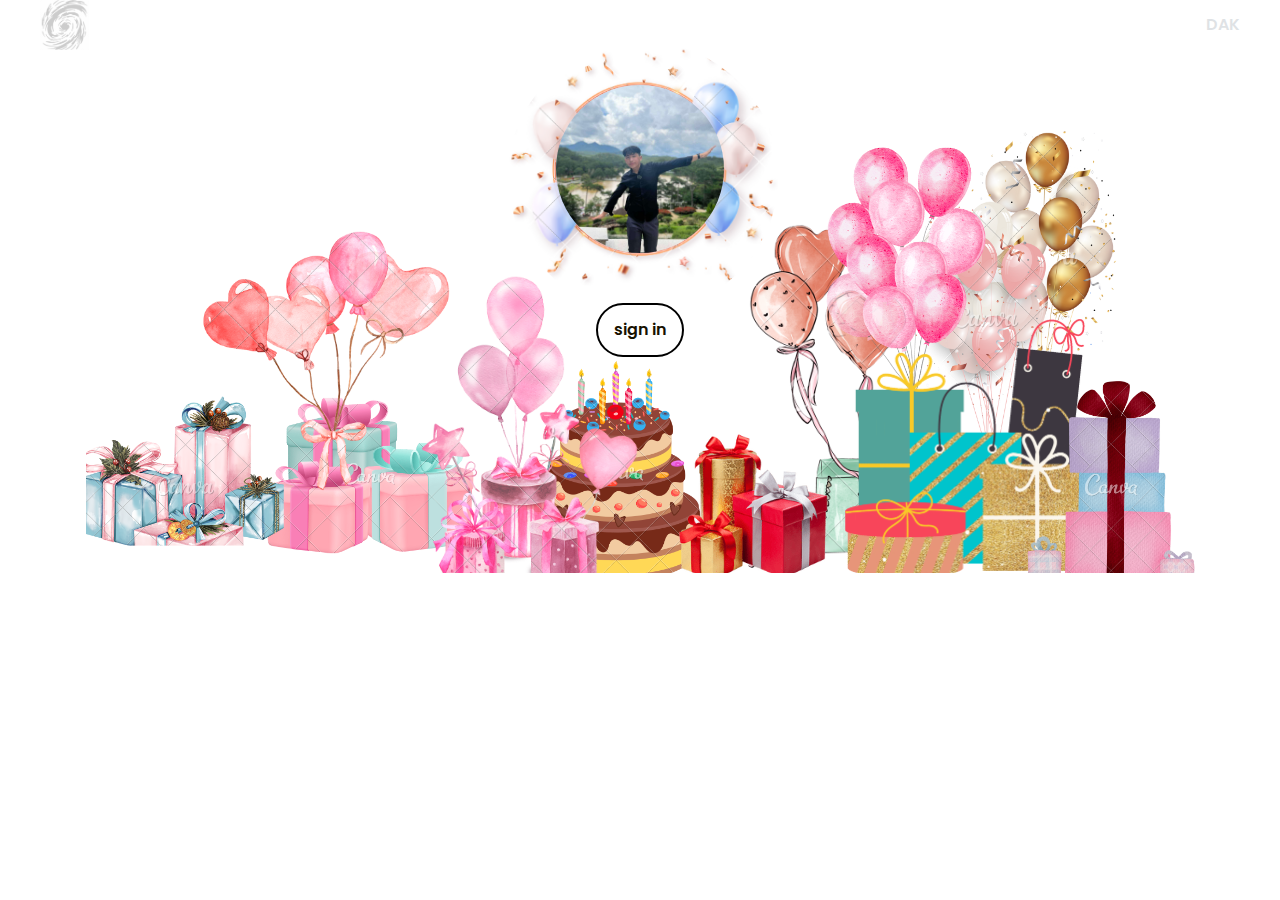
<file: index.html>
<!DOCTYPE html>
<html lang="en">
  <head>
    <meta charset="UTF-8" />
    <meta name="viewport" content="width=device-width, initial-scale=1.0" />
    <!-- reset-css -->
    <link rel="stylesheet" href="./asset/css/reset.css" />
    <!-- nhúng font -->
    <link rel="preconnect" href="https://fonts.googleapis.com" />
    <link rel="preconnect" href="https://fonts.gstatic.com" crossorigin />
    <link
      href="https://fonts.googleapis.com/css2?family=Poppins:ital,wght@0,400;0,500;0,600;0,700;1,400&family=Sen:wght@700&display=swap"
      rel="stylesheet"
    />
    <!-- style-css -->
    <link rel="stylesheet" href="./asset/css/style-home.css" />
    <title>Quà sinh nhật Văn Lâm</title>
  </head>
  <body>
    <!-- header -->
    <div class="header">
      <div class="header-body">
        <img src="./asset/icon/logo.png" alt="logo" class="logo" />
        <p class="desc">DAK</p>
      </div>
    <div class="main-content">
      <!-- ảnh đại diện -->
      <div class="images">
        <img src="./asset/img/avatar2.jpg" alt="ảnh văn lâm" class="thumb" />
        <img src="./asset/img/khung.png" alt="khung ảnh" class="khung">
      </div>
      <!-- nút đăng nhập -->
      <div class="action">
        <a href="./info.html" class="btn">sign in</a>
        <img src="./asset/img/a.png" alt="" class="khungnen">
      </div>
    </div>
  </body>
</html>
</file>
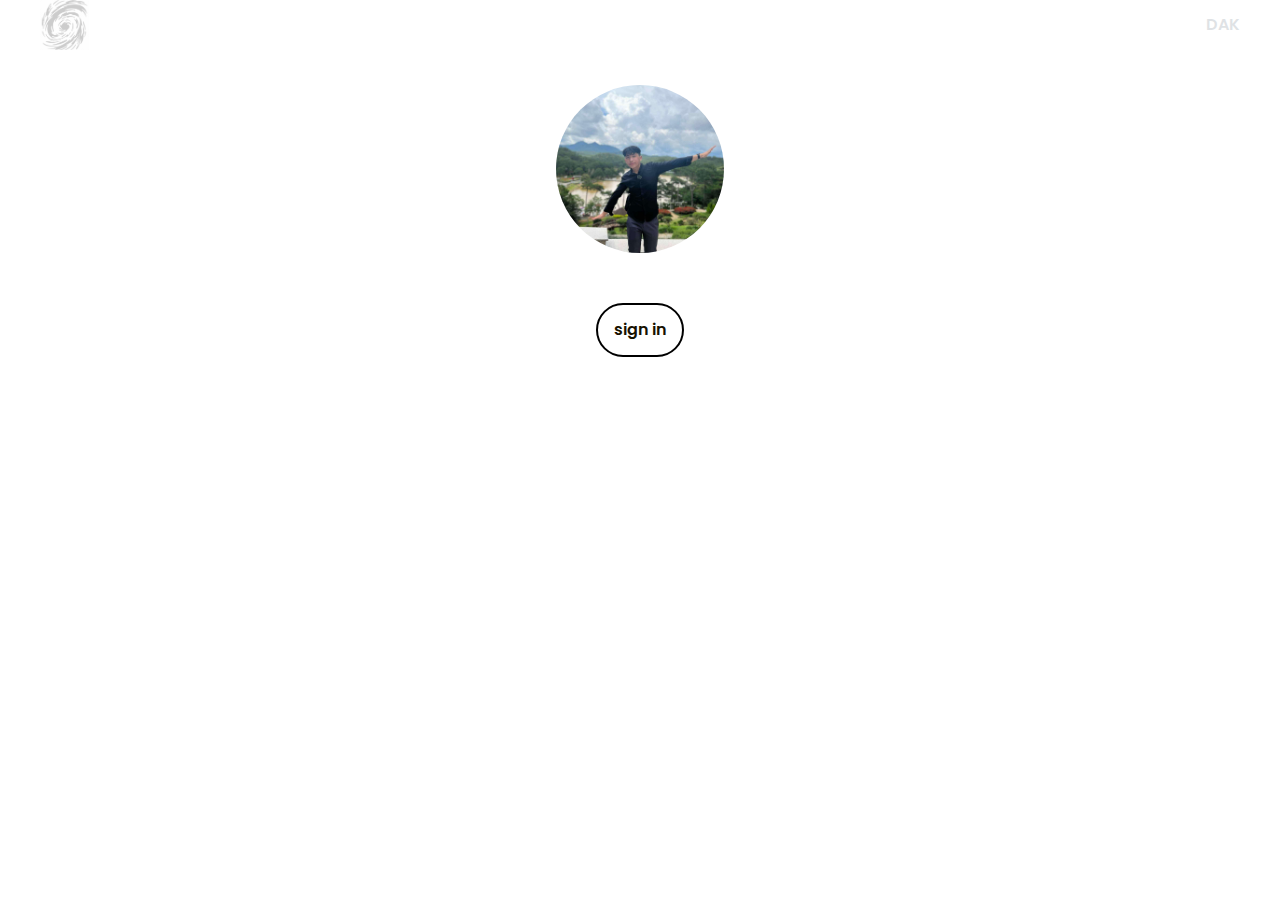
<file: home.html>
<!DOCTYPE html>
<html lang="en">
  <head>
    <meta charset="UTF-8" />
    <meta name="viewport" content="width=device-width, initial-scale=1.0" />
    <!-- reset-css -->
    <link rel="stylesheet" href="./asset/css/reset.css" />
    <!-- nhúng font -->
    <link rel="preconnect" href="https://fonts.googleapis.com" />
    <link rel="preconnect" href="https://fonts.gstatic.com" crossorigin />
    <link
      href="https://fonts.googleapis.com/css2?family=Poppins:ital,wght@0,400;0,500;0,600;0,700;1,400&family=Sen:wght@700&display=swap"
      rel="stylesheet"
    />
    <!-- style-css -->
    <link rel="stylesheet" href="./asset/css/style-home.css" />
    <title>Quà sinh nhật Văn Lâm</title>
  </head>
  <body>
    <!-- header -->
    <div class="header">
      <div class="header-body">
        <img src="./asset/icon/logo.png" alt="logo" class="logo" />
        <p class="desc">DAK</p>
      </div>
    <div class="main-content">
      <!-- ảnh đại diện -->
      <div class="images">
        <img src="./asset/img/avatar2.jpg" alt="ảnh văn lâm" class="thumb" />
      </div>
      <!-- nút đăng nhập -->
      <div class="action">
        <a href="./info.html" class="btn">sign in</a>
      </div>
    </div>
  </body>
</html>
</file>
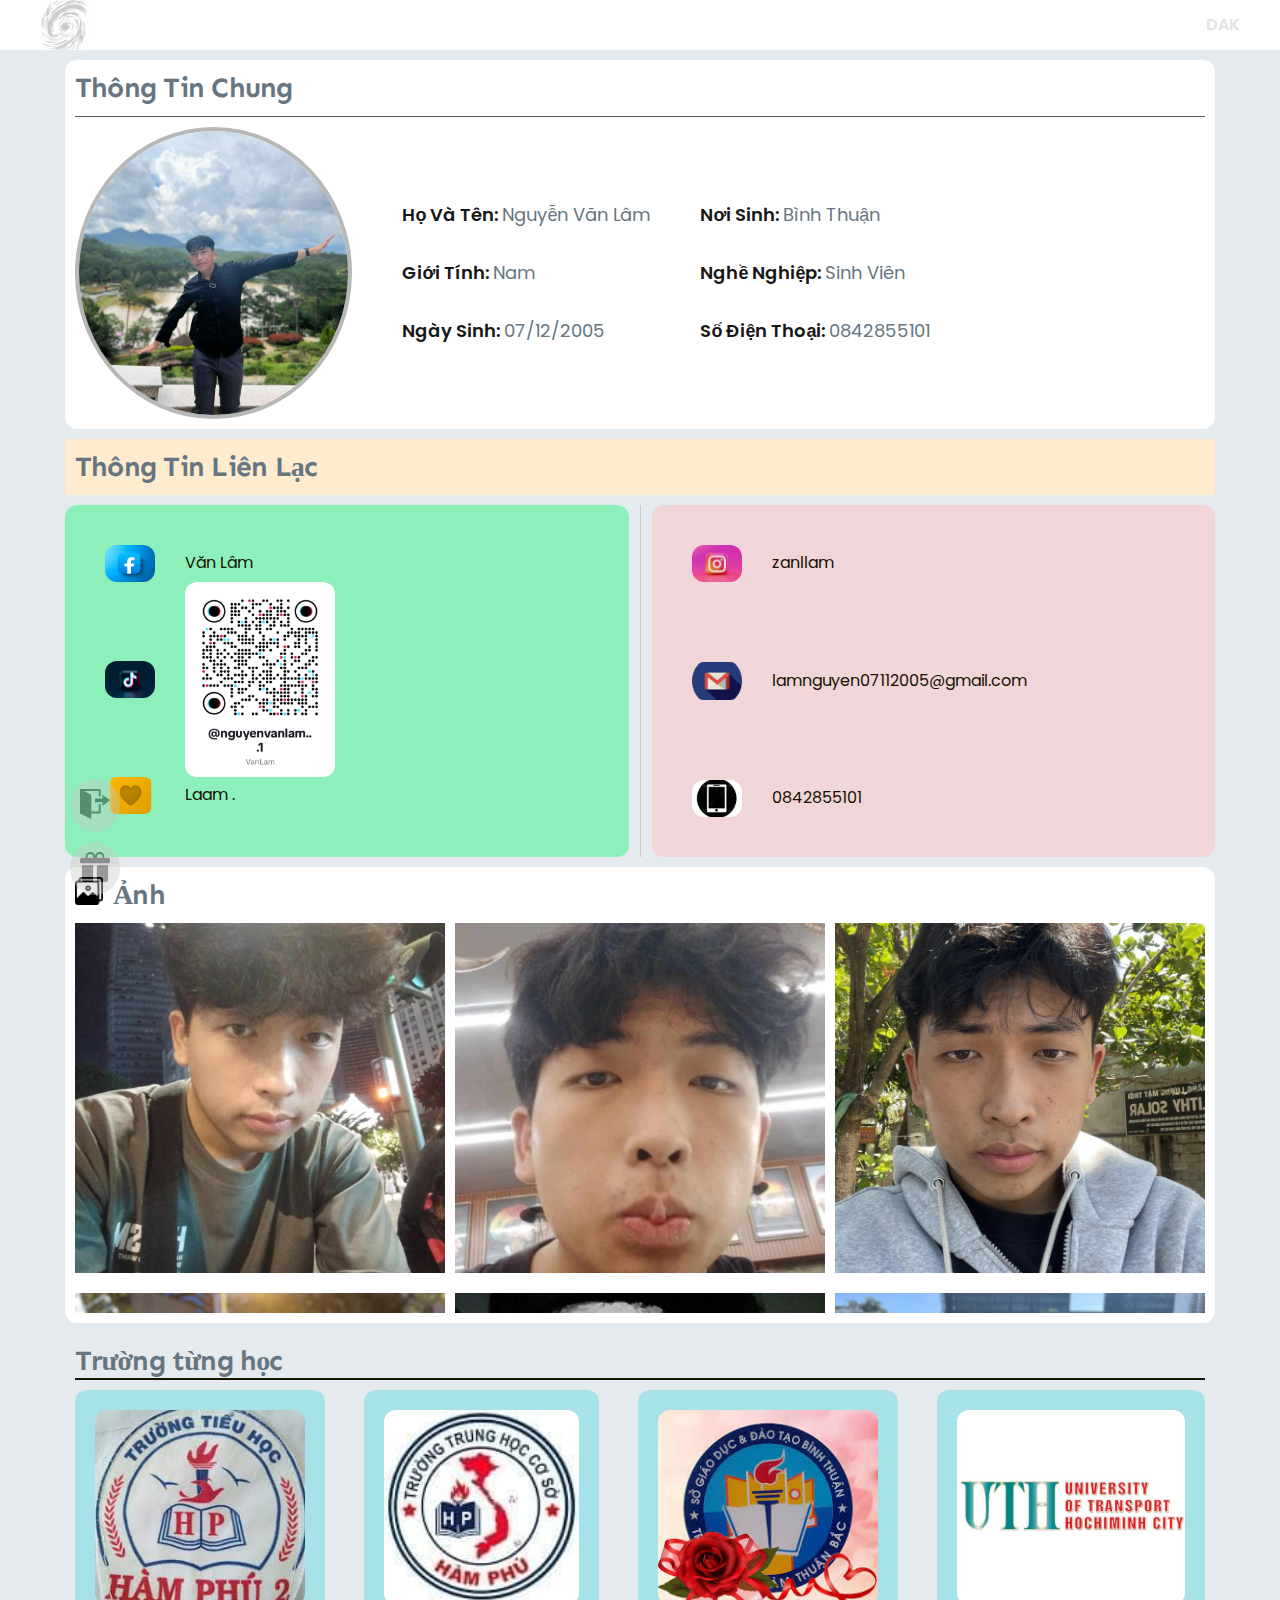
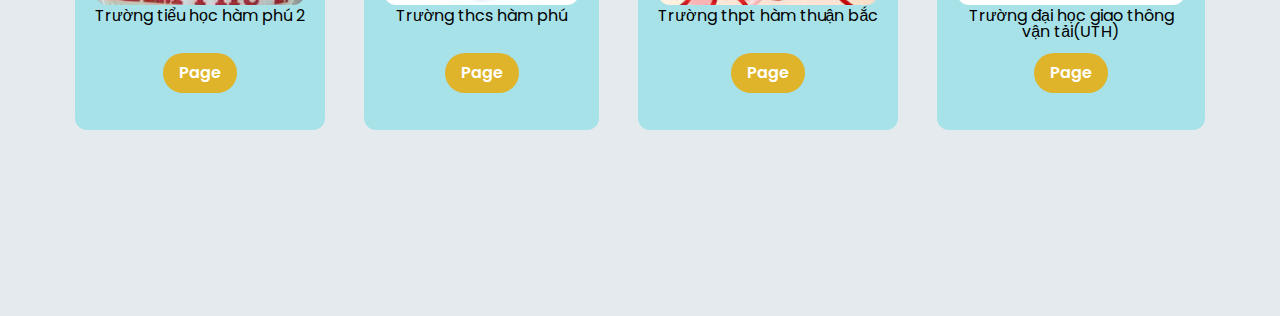
<file: info.html>
<!DOCTYPE html>
<html lang="en">
  <head>
    <meta charset="UTF-8" />
    <meta name="viewport" content="width=device-width, initial-scale=1.0" />
    <link rel="stylesheet" href="./asset/css/reset.css" />
    <link rel="preconnect" href="https://fonts.googleapis.com" />
    <link rel="preconnect" href="https://fonts.gstatic.com" crossorigin />
    <link
      href="https://fonts.googleapis.com/css2?family=Poppins:ital,wght@0,400;0,500;0,600;0,700;1,400&family=Sen:wght@700&display=swap"
      rel="stylesheet"
    />
    <link
      rel="stylesheet"
      href="https://cdnjs.cloudflare.com/ajax/libs/font-awesome/6.6.0/css/all.min.css"
    />
    <link rel="stylesheet" href="./asset/css/style-info.css" />
    <title>Quà sinh nhật Văn Lâm</title>
  </head>
  <body>
    <!-- header -->
    <div class="header">
      <div class="header-body">
        <img src="./asset/icon/logo.png" alt="logo" class="logo" />
        <p class="desc">DAK</p>
      </div>
    </div>
    <!-- bar -->
    <!-- info -->
    <div class="info">
      <div class="main-content">
        <div class="info-body">
          <h2 class="heading-lv2">Thông Tin Chung</h2>
          <div class="content-block">
            <!-- info-images -->
            <img src="./asset/img/avatar2.jpg" alt="" class="avatar" />
            <!-- info-content -->
            <div class="info-content">
              <div class="left">
                <p class="desc"><strong>Họ Và Tên: </strong>Nguyễn Văn Lâm</p>
                <p class="desc"><strong>Giới Tính: </strong>Nam</p>
                <p class="desc"><strong>Ngày Sinh: </strong>07/12/2005</p>
              </div>
              <div class="right">
                <p class="desc"><strong>Nơi Sinh: </strong>Bình Thuận</p>
                <p class="desc"><strong>Nghề Nghiệp: </strong>Sinh Viên</p>
                <p class="desc"><strong>Số Điện Thoại: </strong>0842855101</p>
              </div>
            </div>
          </div>
        </div>
      </div>
    </div>
    <!-- network -->
    <div class="network">
      <div class="main-content">
        <h2 class="heading-lv2">Thông Tin Liên Lạc</h2>
        <div class="network-body">
          <div class="network-left">
            <div class="item">
              <img
                src="./asset/icon/facebook1.jpg"
                alt="Facebook"
                class="icon"
              />
              <a
                href="https://www.facebook.com/profile.php?id=100038403922029&mibextid=ZbWKwL"
                class="link"
              >
                Văn Lâm
              </a>
            </div>
            <div class="item">
              <img src="./asset/icon/tiktok.jpg" alt="Tik Tok" class="icon" />
              <img src="./asset/img/maQR.jpg" class="maqr" alt="maqr" />
            </div>
            <div class="item">
              <img src="./asset/icon/locket.png" alt="Locket" class="icon" />
              <a
                href="https://locket.camera/links/nsvLe7aTyrAFRbM77"
                class="link"
              >
                Laam .
              </a>
            </div>
          </div>
          <div class="network-line"></div>
          <div class="network-right">
            <div class="item">
              <img
                src="./asset/icon/Instaram.jpg"
                alt="Instagram"
                class="icon"
              />
              <a
                href="https://www.instagram.com/zanllam?igsh=MTVhemNlOWkwN2hrMg=="
                class="link"
              >
                zanllam
              </a>
            </div>
            <div class="item mail">
              <img src="./asset/icon/mail.png" alt="Mail" class="icon" />
              <a href="mailto:lamnguyen07112005@gmail.com" class="link">
                lamnguyen07112005@gmail.com
              </a>
            </div>

            <div class="item">
              <img src="./asset/icon/phone.jpg" alt="SDT" class="icon" />
              <a href="tel:0842855101" class="link"> 0842855101 </a>
            </div>
          </div>
        </div>
      </div>
    </div>
    <!-- images -->
    <div class="images">
      <div class="main-content">
        <div class="images-body">
          <div class="images-title">
            <img src="./asset/icon/img.png" alt="" class="icon" />
            <h2 class="heading-lv2">Ảnh</h2>
          </div>
          <div class="images-content">
            <div class="row">
              <img src="./asset/img/anh_1.png" alt="anh_1" class="thumb" />
              <img src="./asset/img/anh_2.jpg" alt="anh_2" class="thumb" />
              <img src="./asset/img/anh_3.jpg" alt="anh_3" class="thumb" />
            </div>
            <div class="row">
              <img src="./asset/img/anh_4.jpg" alt="anh_4" class="thumb" />
              <img src="./asset/img/anh_5.jpg" alt="anh_5" class="thumb" />
              <img src="./asset/img/anh_6.jpg" alt="anh_6" class="thumb" />
            </div>
            <div class="row">
              <img src="./asset/img/anh_10.jpg" alt="anh_4" class="thumb2" />
              <img src="./asset/img/anh_11.jpg" alt="anh_5" class="thumb2" />
            </div>
            <div class="row">
              <img src="./asset/img/anh_7.jpg" alt="anh_4" class="thumb1" />
              <img src="./asset/img/anh_8.jpg" alt="anh_5" class="thumb" />
            </div>
            <img src="./asset/img/anh_9.jpg" alt="anh_6" class="thumb3" />
          </div>
        </div>
      </div>
    </div>
    <!-- schools -->
    <div class="school">
      <div class="main-content">
        <div class="school-body">
          <div class="school-title">
            <h2 class="heading-lv2">Trường từng học</h2>
          </div>
          <div class="school-content">
            <div class="item">
              <img
                src="./asset/img/c1.jpg"
                alt="trường tiểu học hàm phú 2"
                class="photo"
              />
              <p class="desc">Trường tiểu học hàm phú 2</p>
              <a
                href="https://www.facebook.com/p/Li%C3%AAn-%C4%91%E1%BB%99i-Tr%C6%B0%E1%BB%9Dng-Ti%E1%BB%83u-h%E1%BB%8Dc-H%C3%A0m-Ph%C3%BA-2-100050820699539/"
                target="_blank"
                class="btn"
                >Page</a
              >
            </div>
            <div class="item item2">
              <img
                src="./asset/img/c2.jpg"
                alt="trường trung học cơ sở hàm phú"
                class="photo"
              />
              <p class="desc">Trường thcs hàm phú</p>
              <a
                href="https://www.facebook.com/p/Li%C3%AAn-%C4%91%E1%BB%99i-THCS-H%C3%A0m-Ph%C3%BA-100063613690255/?_rdr"
                target="_blank"
                class="btn"
                >Page</a
              >
            </div>
            <div class="item">
              <img
                src="./asset/img/c3.jpg"
                alt="trường trung học phổ thông hàm thuận bắc"
                class="photo"
              />
              <p class="desc">Trường thpt hàm thuận bắc</p>
              <a
                href="https://www.facebook.com/c3hamthuanbacbinhthuan/?locale=vi_VN"
                target="_blank"
                class="btn"
                >Page</a
              >
            </div>
            <div class="item">
              <img
                src="./asset/img/dh.jpg"
                alt="trường đại học giao thông vận tải"
                class="photo"
              />
              <p class="desc">Trường đại học giao thông vận tải(UTH)</p>
              <a
                href="https://www.facebook.com/TruongDHGiaothongvantaiTPHCM/?locale=vi_VN"
                target="_blank"
                class="btn"
                >Page</a
              >
            </div>
          </div>
        </div>
      </div>
    </div>
    <div class="bar">
      <div class="main-content">
        <div class="bar-body">
          <div class="item1">
            <a href="./index.html">
              <div class="item">
                <img src="./asset/icon/out.svg" alt="out" class="icon" />
              </div>
            </a>
          </div>
          <div class="item2">
            <div class="item">
              <img src="./asset/icon/gift.svg" alt="gift" class="icon" />
            </div>
            <p class="desc">
              Chúc sinh bạn sinh nhật zui zẻ, luôn khỏe mạnh zui zẻ, hạnh phúc
              và đạt được những điều mình mong muốn. Lúc mày đọc được mấy cái
              dòng sến súa này chắc là sinh nhật năm nay t không dô được rồi
              (chắc tôi đang ở quê đi chs vs gái rồi bạn đừng buồn cho tôi
              <i
                class="fa-solid fa-face-laugh-squint"
                style="color: #ffd43b"
              ></i
              ><i
                class="fa-solid fa-face-laugh-squint"
                style="color: #ffd43b"
              ></i
              ><i
                class="fa-solid fa-face-laugh-squint"
                style="color: #ffd43b"
              ></i
              >). Đợt hứa trang wed đầu tiên tự làm sẽ làm cho lâm nên là 2
              trong 1 vừa thực hiện lời hứa vừa tặng quà sinh nhật luôn nha
              <i class="fa-solid fa-heart" style="color: #f50000"></i
              ><i class="fa-solid fa-heart" style="color: #f50000"></i
              ><i class="fa-solid fa-heart" style="color: #f50000"></i>.Do trình
              tui hơi non nên chỉ làm được như dị mong bạn không chê mà có chê
              cũng dị à
              <i
                class="fa-solid fa-face-grin-tongue-wink"
                style="color: #ffd43b"
              ></i
              ><i
                class="fa-solid fa-face-grin-tongue-wink"
                style="color: #ffd43b"
              ></i
              ><i
                class="fa-solid fa-face-grin-tongue-wink"
                style="color: #ffd43b"
              ></i
              >.Thôi nói chung là chúc mùng sinh nhật<i
                class="fa-solid fa-face-smile-wink"
                style="color: #ffd43b"
              ></i
              ><i class="fa-solid fa-face-smile-wink" style="color: #ffd43b"></i
              ><i
                class="fa-solid fa-face-smile-wink"
                style="color: #ffd43b"
              ></i>
            </p>
          </div>
        </div>
      </div>
    </div>
  </body>
</html>
</file>
<file: asset/css/style-home.css>
/* ======================thuộc tính chung============================== */
* {
  box-sizing: border-box;
}

html {
  font-size: 62.5%;
}

body {
  font-size: 1.6rem;
  font-family: "Poppins", sans-serif;
}

a {
  text-decoration: none;
}

.main-content {
  width: 1170px;
  margin-left: auto;
  margin-right: auto;
  max-width: calc(100%-48px);
}
/* =====================header=========================== */
.header-body {
  width: 100%;
  display: flex;
  justify-content: space-between;
  align-items: center;
  padding: 0 40px;
}

.header .logo {
  height: 50px;
  opacity: 0.2;
}

.header .desc {
  color: #667580;
  opacity: 0.2;
  font-weight: 600;
}
/* ======================ảnh đại diện============================== */
.images {
  display: flex;
  align-items: center;
  justify-content: center;
  padding-top: 3%;
  position: relative;
}

.thumb {
  width: 168px;
  height: 168px;
  border-radius: 50%;
  object-fit: cover;
  z-index: 2;
}

.khung {
  width: 270px;
  height: 270px;
  border-radius: 50%;
  object-fit: cover;
  position: absolute;
  z-index: 1;
  margin-top: 15px;
  margin-left: 5px;
}
/* ======================nút đăng nhập============================== */
.action {
  display: flex;
  align-items: center;
  justify-content: center;
  margin-top: 50px;
  position: relative;
}

.btn {
  display: inline-block;
  padding: 0 16px;
  max-width: 118px;
  line-height: 50px;
  color: #171100;
  font-size: 1.6rem;
  font-weight: 600;
  text-align: center;
  border: 2px solid black;
  border-radius: 999px;
  z-index: 1;
}

.khungnen {
  margin-top: 30px;
  position: absolute;
}
</file>
<file: asset/css/style-info.css>
/* =====================thuộc tính chung=========================== */
* {
  box-sizing: border-box;
}

:root {
  --font-heading: "Sen", San-serif;
}

html {
  font-size: 62.5%;
}

body {
  font-size: 1.6rem;
  font-family: "Poppins", sans-serif;
  background-color: #e4eaee;
}

a {
  text-decoration: none;
  color: #171100;
}

.main-content {
  width: 1150px;
  max-width: calc(100% - 110px);
  margin-left: auto;
  margin-right: auto;
  margin-top: 10px;
}

.heading-lv2 {
  color: #667580;
  font-family: var(--font-heading);
  font-size: 2.8rem;
  font-weight: 700;
  line-height: 1.27;
  letter-spacing: -0.76px;
}

.btn {
  display: inline-block;
  padding: 0 16px;
  line-height: 50px;
  max-width: 118px;
  color: #ffffff;
  font-size: 1.6rem;
  font-weight: 600;
  text-align: center;
  border-radius: 999px;
  background: #e7ad0fdf;
}

.btn:hover {
  opacity: 0.8;
  cursor: pointer;
}
/* =====================header=========================== */
.header-body {
  width: 100%;
  display: flex;
  justify-content: space-between;
  background: #fff;
  align-items: center;
  padding: 0 40px;
}

.header .logo {
  height: 50px;
  opacity: 0.2;
}

.header .desc {
  color: #667580;
  opacity: 0.2;
  font-weight: 600;
}

/* =====================info=========================== */
.info-body {
  background: #fff;
  padding: 10px 10px;
  border-radius: 12px;
}

.info-body:hover {
  box-shadow: 0px 8px 36px 8px rgba(0, 0, 0, 0.05);
  border-radius: 12px;
  border: 1px solid transparent;
}

.info-body .heading-lv2 {
  padding-bottom: 10px;
  border-bottom: 1px solid #5f5b53;
}

.info .content-block {
  display: flex;
  justify-content: space-between;
  gap: 50px;
  align-items: center;
}

.info .avatar {
  margin-top: 10px;
  width: 292.5px;
  height: 292.5px;
  object-fit: cover;
  border-radius: 50%;
  border: 4px solid rgb(184, 183, 183);
}

.info .info-content {
  width: 75%;
  display: flex;
  gap: 50px;
  line-height: 48px;
}

.info .info-content .desc {
  padding-top: 10px;
  font-size: 1.8rem;
  color: #667580;
}

.info .info-content strong {
  font-size: 1.8rem;
  color: #171717;
  font-weight: 600;
}
/* =====================network=========================== */

.network-body {
  display: flex;
  margin-top: 10px;
  border-radius: 12px;
  justify-content: space-between;
}

.network .heading-lv2 {
  background-color: blanchedalmond;
  padding: 10px;
}

.network .network-left {
  width: 49%;
  padding: 40px;
  background: rgb(141, 240, 186);
  border-radius: 12px;
}

.network .network-left:hover {
  box-shadow: 0px 8px 36px 8px rgba(0, 0, 0, 0.05);
  border-radius: 12px;
  border: 1px solid transparent;
}

.network .network-line {
  background-color: #c9c8c3;
  height: 352.5px;
  width: 1px;
}

.network .network-right {
  width: 49%;
  padding: 40px;
  background: rgb(240, 213, 217);
  border-radius: 12px;
}

.network .network-right:hover {
  box-shadow: 0px 8px 36px 8px rgba(0, 0, 0, 0.05);
  border-radius: 12px;
  border: 1px solid transparent;
}

.network-body .item {
  display: flex;
  gap: 30px;
  align-items: center;
}

.network .icon {
  width: 50px;
  height: 37.5px;
  object-fit: cover;
  border-radius: 12px;
}

.network .network-left .maqr {
  width: 150px;
  object-fit: cover;
  border-radius: 12px;
}

.network .network-right .mail {
  margin: 80px 0px;
}
/* =====================images=========================== */
.images-body {
  background: #fff;
  padding: 10px 10px;
  border-radius: 12px;
}

.images .images-body:hover {
  box-shadow: 0px 8px 36px 8px rgba(0, 0, 0, 0.05);
  border-radius: 12px;
  border: 1px solid transparent;
}

.images .images-title {
  display: flex;
  gap: 10px;
  padding-bottom: 10px;
}

.images .images-title .icon {
  height: 28px;
}

.images .images-content {
  height: 390px;
  overflow: auto;
}

.images .row {
  display: flex;
  gap: 10px;
  padding-bottom: 20px;
}

.images .row .thumb {
  width: 33.33%;
  height: 350px;
  object-fit: cover;
}

.images .row .thumb2 {
  width: 50%;
  height: 350px;
  object-fit: cover;
}

.images .row .thumb1 {
  width: 75%;
  height: 350px;
  object-fit: cover;
}

.images .thumb3 {
  width: 100%;
  height: auto;
  object-fit: cover;
}
/* =====================school=========================== */
.school-body {
  padding: 10px 10px;
  border-radius: 12px;
  margin-bottom: 50px;
}

.school-body .school-title {
  border-bottom: 2px solid #171100;
}

.school-body .school-content {
  display: flex;
  justify-content: space-between;
  align-items: center;
  margin-top: 10px;
}

.school-body .school-content .item {
  max-width: calc(25% - 15px);
  height: 340px;
  background: #a7e2e9;
  padding: 20px;
  border-radius: 12px;
  text-align: center;
}

.school-body .school-content .item:hover {
  box-shadow: 0px 8px 36px 8px rgba(0, 0, 0, 0.05);
  border-radius: 12px;
  border: 1px solid transparent;
}

.school-body .school-content img {
  width: 100%;
  object-fit: cover;
  height: 65%;
  border-radius: 12px;
}

.school-body .school-content .item .desc {
  height: 15%;
}

.school-body .school-content .btn {
  line-height: 40px;
  max-width: 120px;
}
/* =====================bar=========================== */
.bar {
  position: sticky;
  bottom: 0;
  z-index: 1;
}

.bar-body .item {
  display: inline-block;
  border-radius: 50%;
  padding: 1rem;
  margin: 0.5rem;
  background: #c9c8c3;
  opacity: 0.4;
}
.bar-body .item1 {
  display: flex;
}

.bar-body .item:hover {
  opacity: 1;
}

.bar-body .item .icon {
  width: 3rem;
  height: 3rem;
}

.bar-body .item2 {
  display: flex;
}

.bar-body .item2 .icon {
}

.bar-body .item2 .desc {
  width: 95%;
  display: none;
  margin-right: 4.5rem;
  background: #514f47;
  color: #fff;
  border-radius: 1.2rem;
  text-align: center;
}

.item2 .item:hover + .desc {
  display: block;
}

.item2 .item:hover {
  margin: 1.5rem 0;
}
</file>
